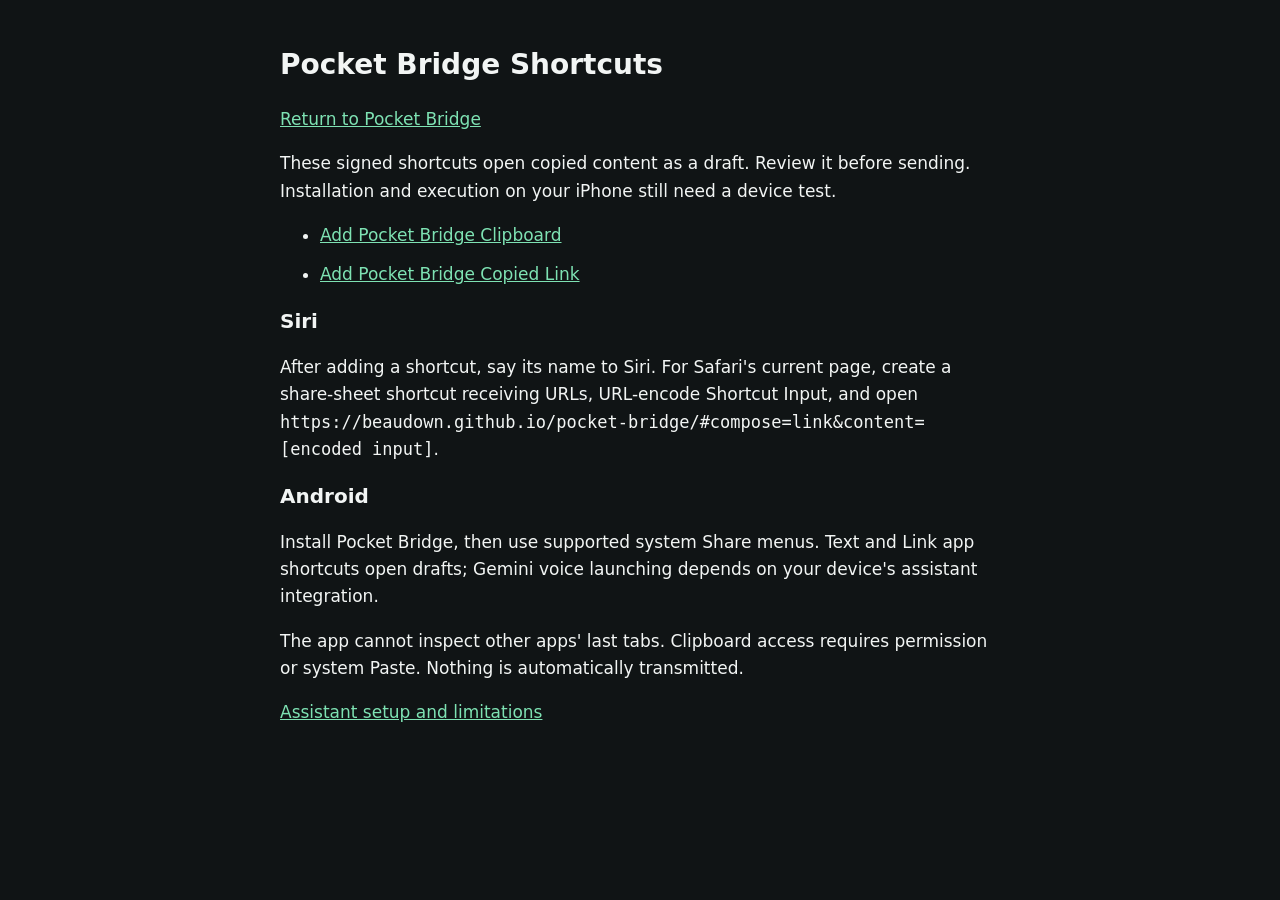
<file: ASSISTANTS.html>
<!doctype html>
<html lang="en"><meta charset="utf-8"><meta name="viewport" content="width=device-width,initial-scale=1"><title>Pocket Bridge Shortcuts</title><style>body{background:#101415;color:#f2f5f4;font:17px/1.6 system-ui;margin:0;padding:24px}main{max-width:720px;margin:auto}h1{font-size:28px}h2{font-size:20px}a{color:#7ee2b3}li{margin-bottom:12px}</style><main><h1>Pocket Bridge Shortcuts</h1><p><a href="./">Return to Pocket Bridge</a></p><p>These signed shortcuts open copied content as a draft. Review it before sending. Installation and execution on your iPhone still need a device test.</p><ul><li><a href="shortcuts/Pocket-Bridge-Clipboard.shortcut">Add Pocket Bridge Clipboard</a></li><li><a href="shortcuts/Pocket-Bridge-Copied-Link.shortcut">Add Pocket Bridge Copied Link</a></li></ul><h2>Siri</h2><p>After adding a shortcut, say its name to Siri. For Safari's current page, create a share-sheet shortcut receiving URLs, URL-encode Shortcut Input, and open <code>https://beaudown.github.io/pocket-bridge/#compose=link&amp;content=[encoded input]</code>.</p><h2>Android</h2><p>Install Pocket Bridge, then use supported system Share menus. Text and Link app shortcuts open drafts; Gemini voice launching depends on your device's assistant integration.</p><p>The app cannot inspect other apps' last tabs. Clipboard access requires permission or system Paste. Nothing is automatically transmitted.</p><p><a href="https://github.com/beaudown/pocket-bridge/blob/main/docs/ASSISTANTS.md">Assistant setup and limitations</a></p></main></html>
</file>
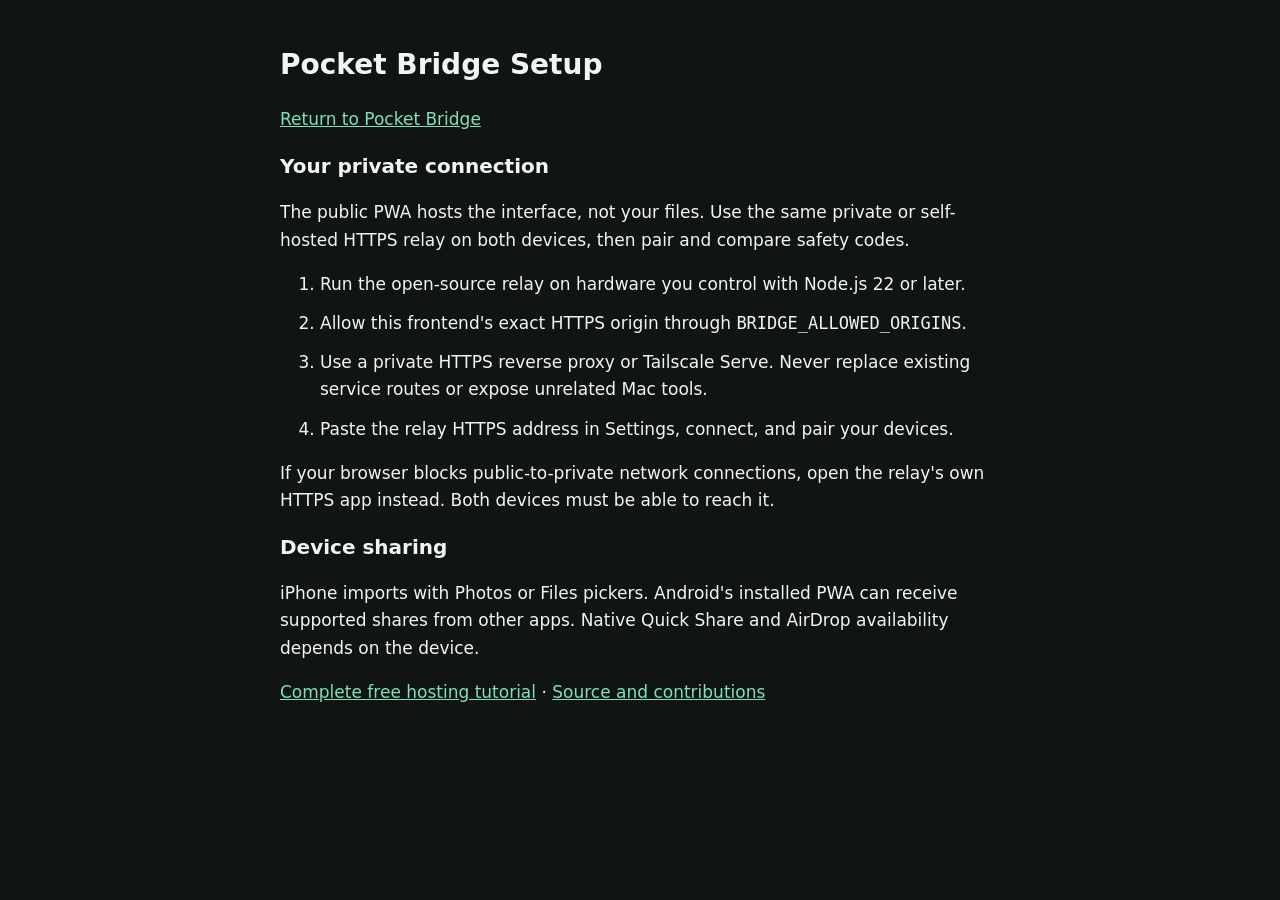
<file: HOSTING.html>
<!doctype html>
<html lang="en"><meta charset="utf-8"><meta name="viewport" content="width=device-width,initial-scale=1,viewport-fit=cover"><title>Pocket Bridge Setup</title><style>body{background:#101415;color:#f2f5f4;font:17px/1.6 system-ui;margin:0;padding:24px}main{max-width:720px;margin:auto}h1{font-size:28px}h2{font-size:20px}a{color:#7ee2b3}code{overflow-wrap:anywhere}li{margin-bottom:12px}</style><main><h1>Pocket Bridge Setup</h1><p><a href="./">Return to Pocket Bridge</a></p><h2>Your private connection</h2><p>The public PWA hosts the interface, not your files. Use the same private or self-hosted HTTPS relay on both devices, then pair and compare safety codes.</p><ol><li>Run the open-source relay on hardware you control with Node.js 22 or later.</li><li>Allow this frontend's exact HTTPS origin through <code>BRIDGE_ALLOWED_ORIGINS</code>.</li><li>Use a private HTTPS reverse proxy or Tailscale Serve. Never replace existing service routes or expose unrelated Mac tools.</li><li>Paste the relay HTTPS address in Settings, connect, and pair your devices.</li></ol><p>If your browser blocks public-to-private network connections, open the relay's own HTTPS app instead. Both devices must be able to reach it.</p><h2>Device sharing</h2><p>iPhone imports with Photos or Files pickers. Android's installed PWA can receive supported shares from other apps. Native Quick Share and AirDrop availability depends on the device.</p><p><a href="https://github.com/beaudown/pocket-bridge/blob/main/docs/HOSTING.md">Complete free hosting tutorial</a> · <a href="https://github.com/beaudown/pocket-bridge">Source and contributions</a></p></main></html>
</file>
